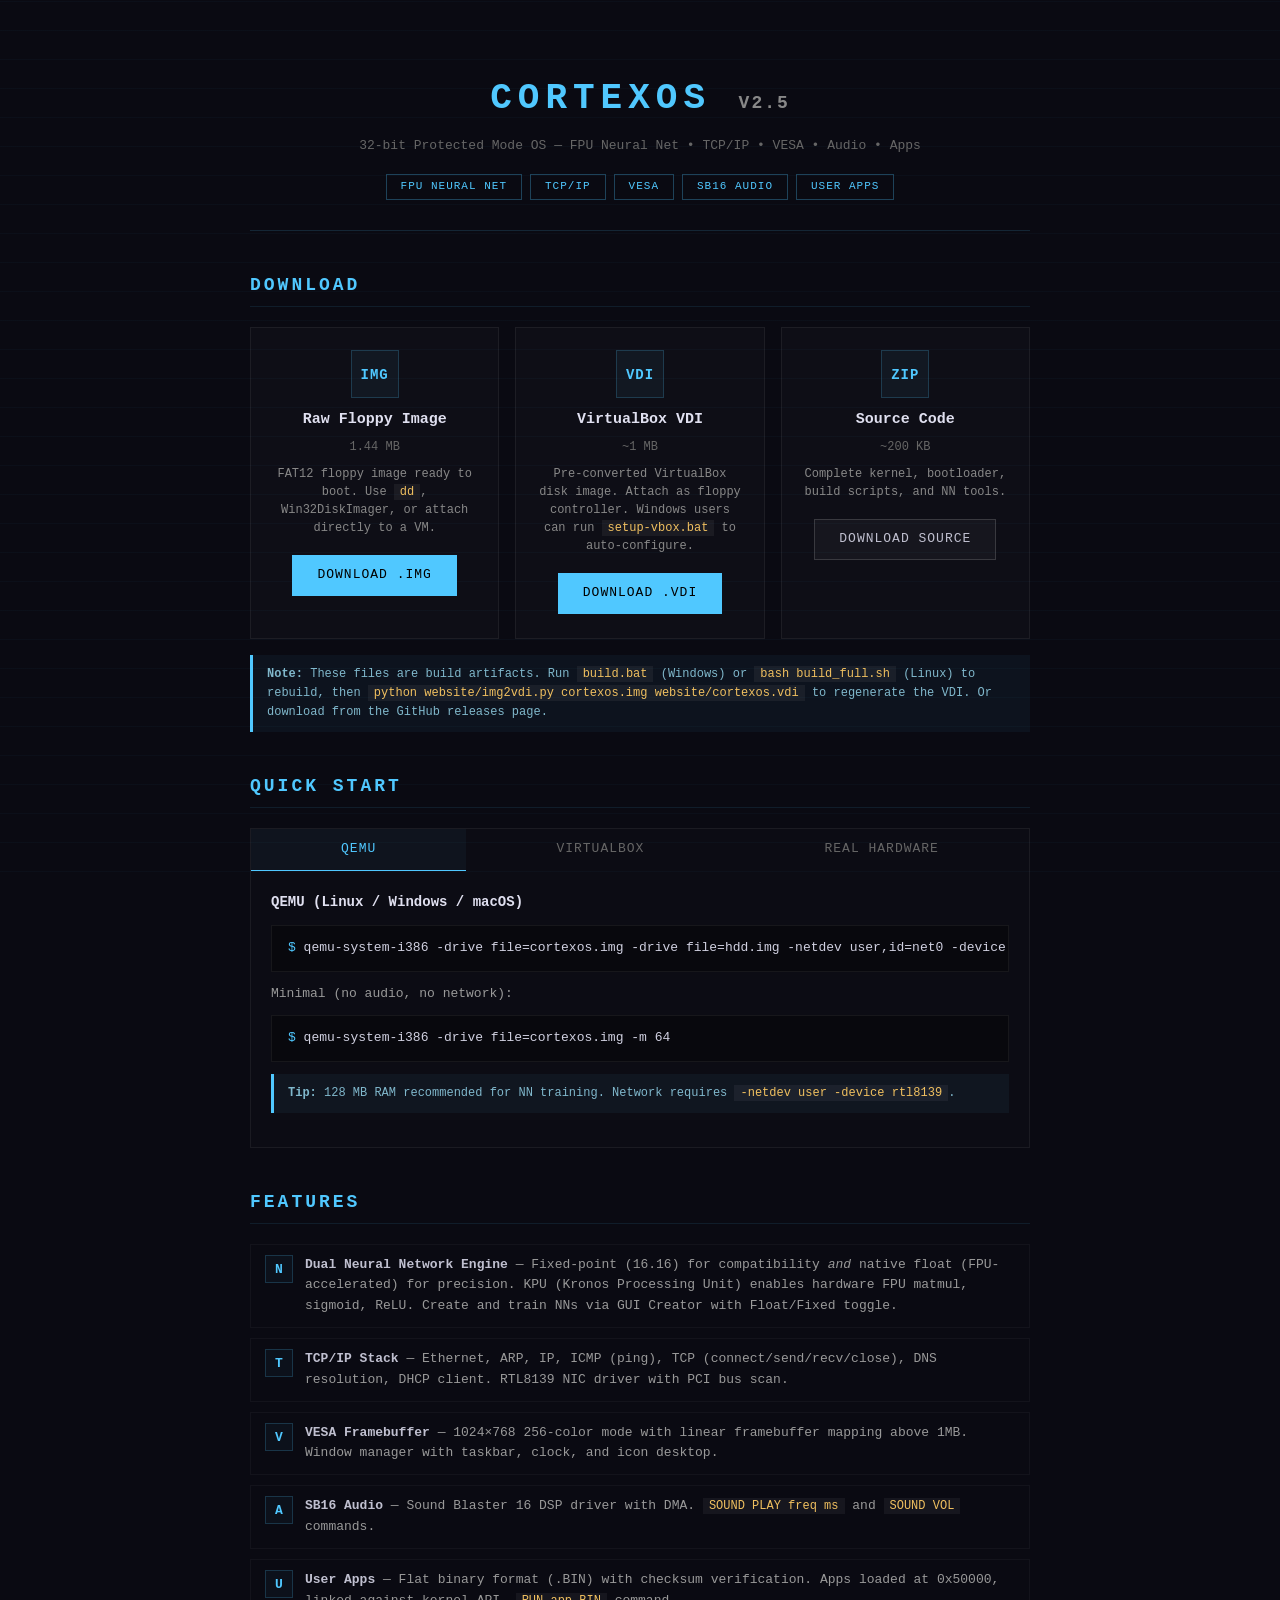
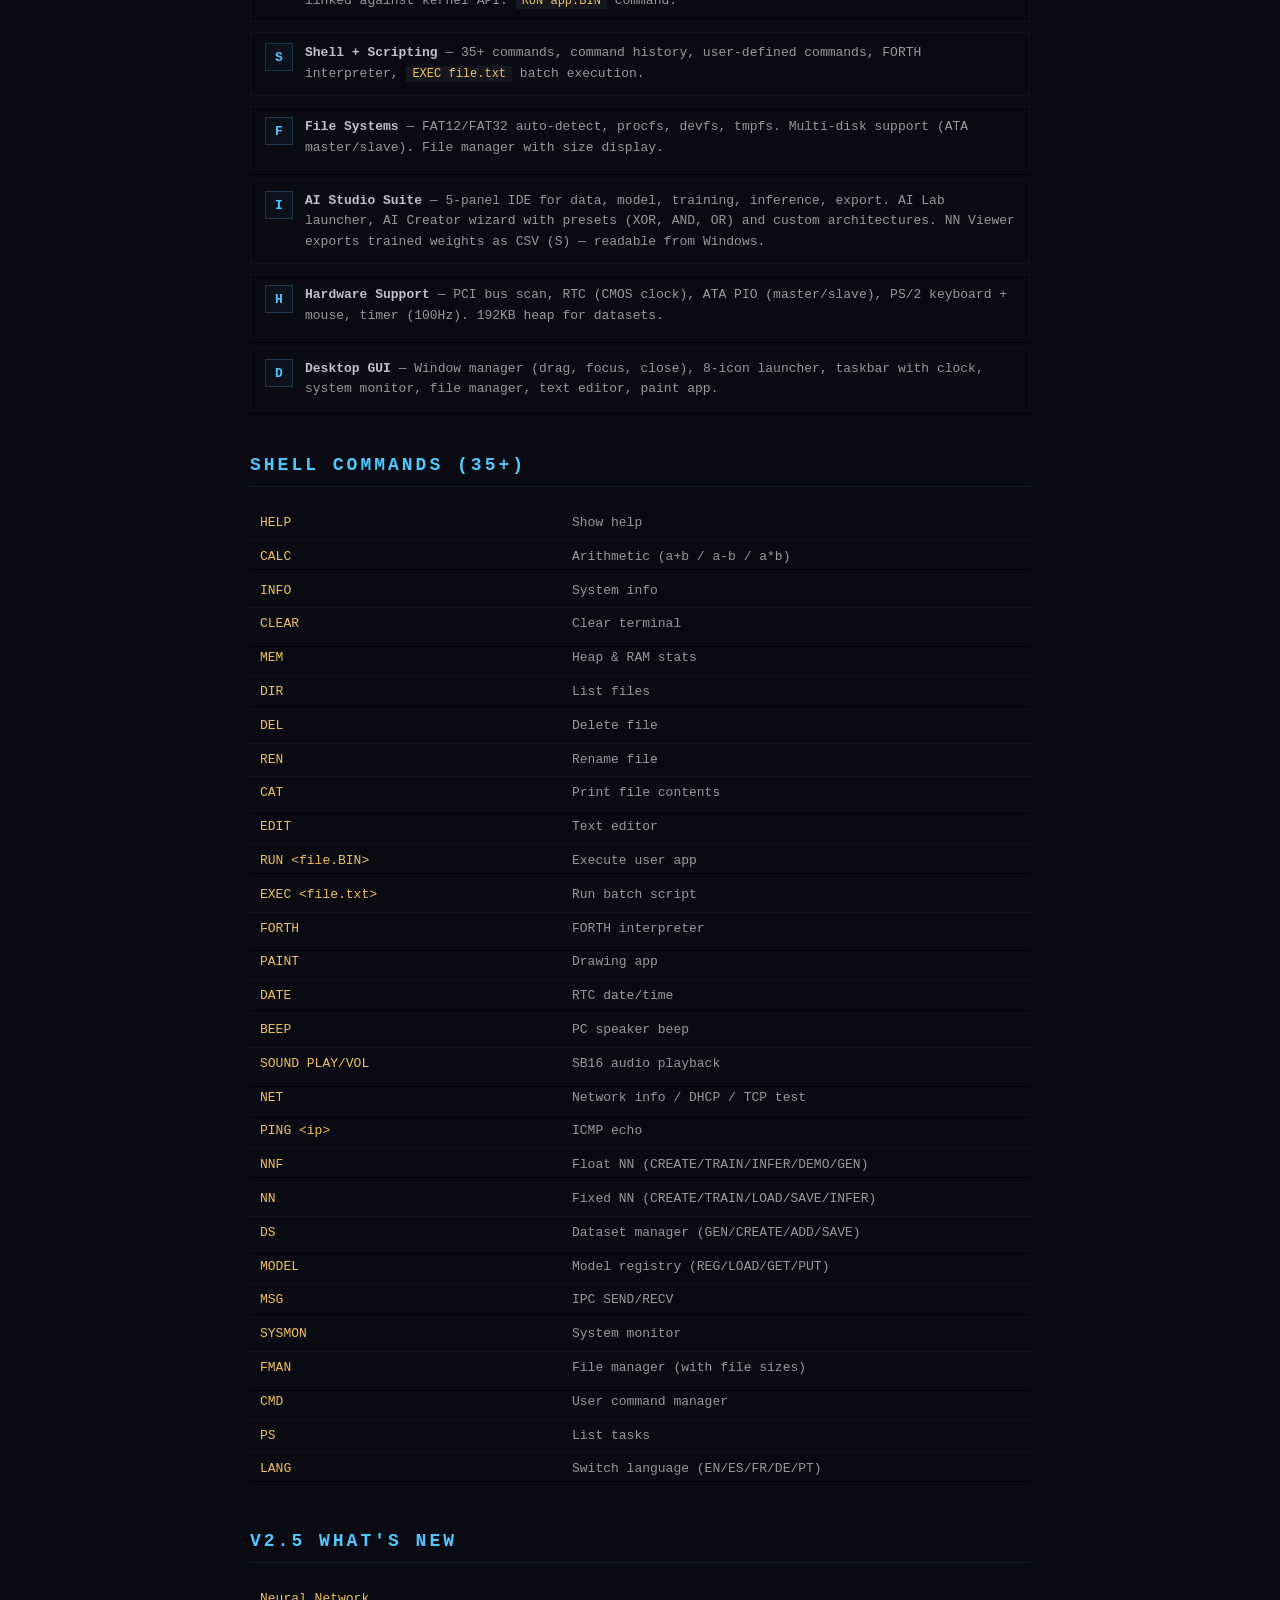
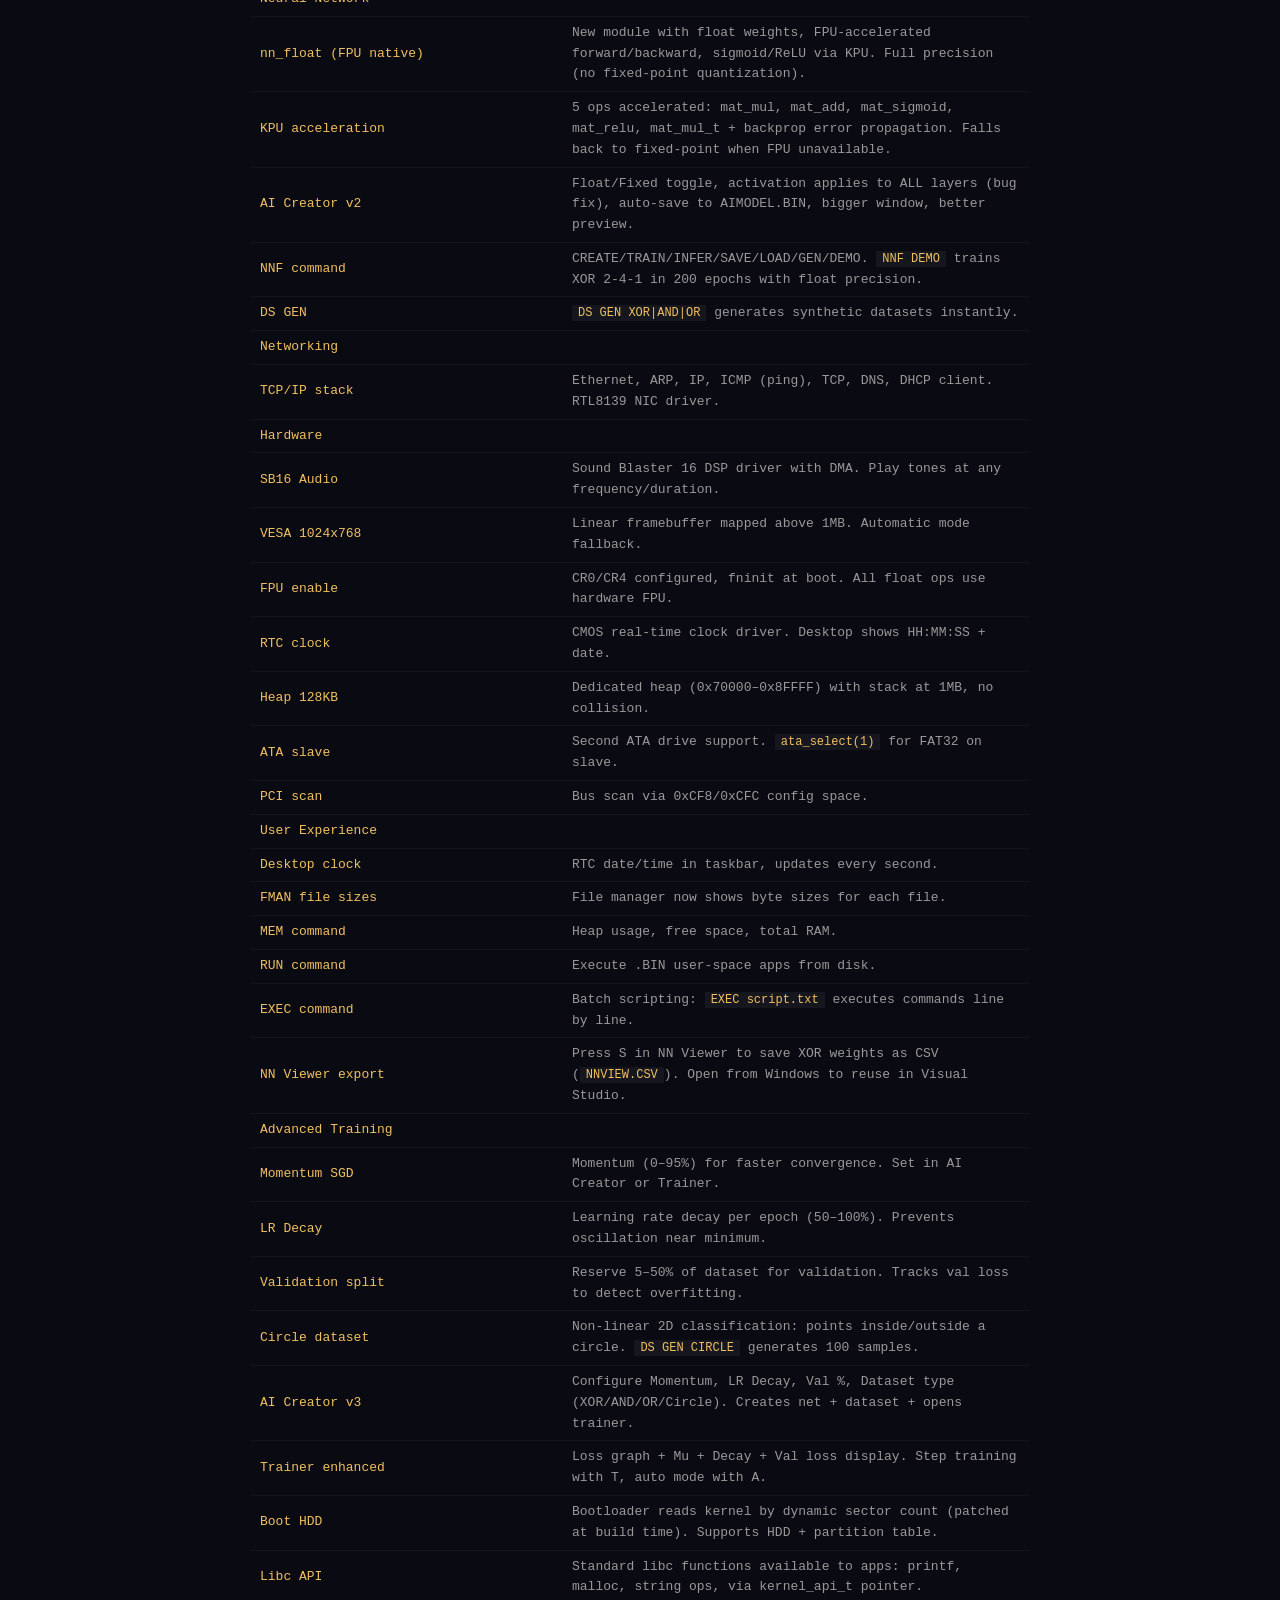
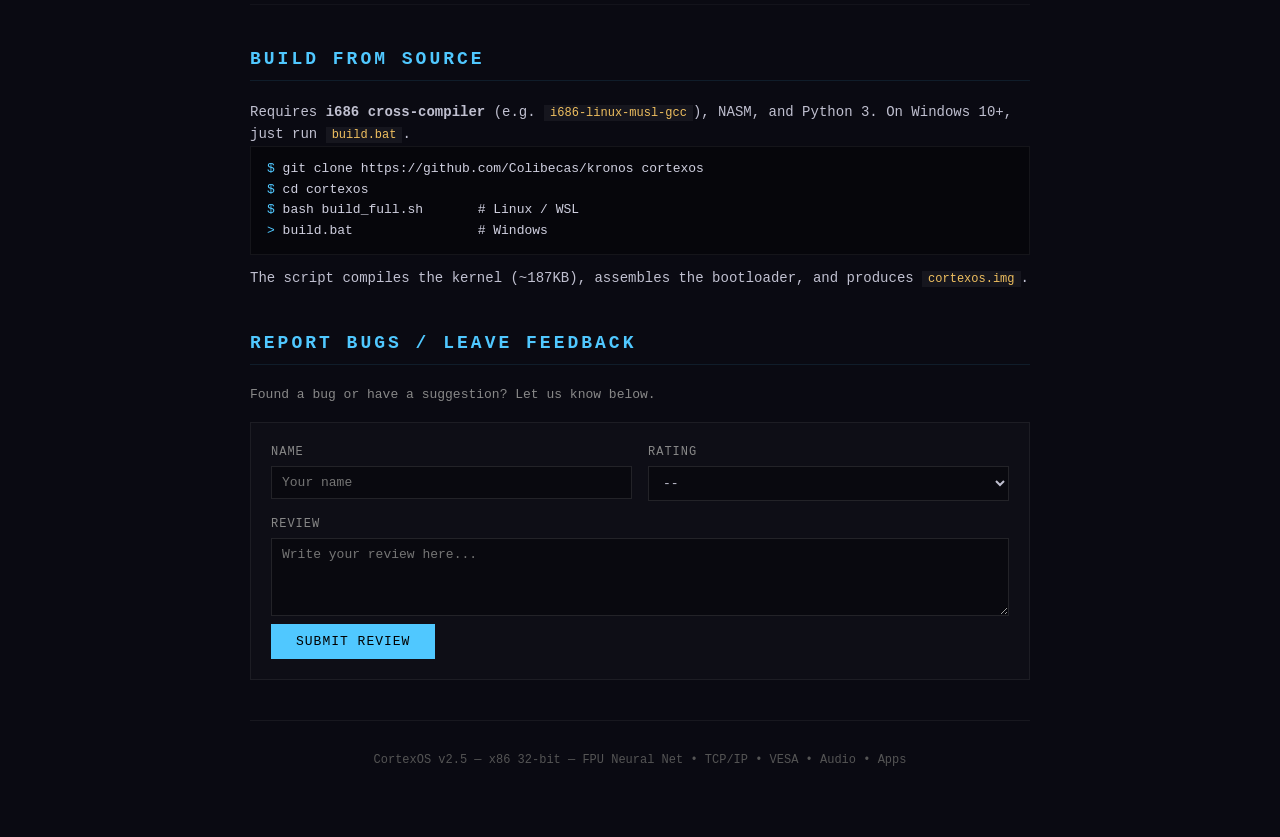
<file: kronos/website/index.html>
<!DOCTYPE html>
<html lang="en">
<head>
<meta charset="UTF-8">
<meta name="viewport" content="width=device-width, initial-scale=1.0">
<title>CortexOS v2.5 - AI-Enhanced x86 OS</title>
<link rel="stylesheet" href="style.css">
</head>
<body>
<div class="bg-lines"></div>
<div class="container">
  <header>
    <div class="logo">
      <h1>CORTEXOS <span class="v">v2.5</span></h1>
      <p class="subtitle">32-bit Protected Mode OS &mdash; FPU Neural Net &bull; TCP/IP &bull; VESA &bull; Audio &bull; Apps</p>
    </div>
    <div class="badge-row">
      <span class="badge">FPU Neural Net</span>
      <span class="badge">TCP/IP</span>
      <span class="badge">VESA</span>
      <span class="badge">SB16 Audio</span>
      <span class="badge">User Apps</span>
    </div>
  </header>

  <section class="section" id="downloads">
    <h2>Download</h2>
    <div class="card-grid">
      <div class="card">
        <div class="card-icon">img</div>
        <h3>Raw Floppy Image</h3>
        <p class="card-size">1.44 MB</p>
        <p class="card-desc">FAT12 floppy image ready to boot. Use <code>dd</code>, Win32DiskImager, or attach directly to a VM.</p>
        <a href="cortexos.img" class="btn btn-primary" download>Download .img</a>
      </div>
      <div class="card">
        <div class="card-icon">vdi</div>
        <h3>VirtualBox VDI</h3>
        <p class="card-size">~1 MB</p>
        <p class="card-desc">Pre-converted VirtualBox disk image. Attach as floppy controller. Windows users can run <code>setup-vbox.bat</code> to auto-configure.</p>
        <a href="cortexos.vdi" class="btn btn-primary" download>Download .vdi</a>
      </div>
      <div class="card">
        <div class="card-icon">zip</div>
        <h3>Source Code</h3>
        <p class="card-size">~200 KB</p>
        <p class="card-desc">Complete kernel, bootloader, build scripts, and NN tools.</p>
        <a href="kronos-src.zip" class="btn" download>Download Source</a>
      </div>
    </div>
    <div class="tip" style="margin-top:16px">
      <strong>Note:</strong> These files are build artifacts. Run <code>build.bat</code> (Windows) or
      <code>bash build_full.sh</code> (Linux) to rebuild, then <code>python website/img2vdi.py cortexos.img website/cortexos.vdi</code>
      to regenerate the VDI. Or download from the GitHub releases page.
    </div>
  </section>

  <section class="section" id="quickstart">
    <h2>Quick Start</h2>
    <div class="tabs">
      <input type="radio" name="tab" id="tab-qemu" checked>
      <label for="tab-qemu" class="tab-label">QEMU</label>
      <input type="radio" name="tab" id="tab-vbox">
      <label for="tab-vbox" class="tab-label">VirtualBox</label>
      <input type="radio" name="tab" id="tab-real">
      <label for="tab-real" class="tab-label">Real Hardware</label>

      <div class="tab-content" id="tab-qemu-c">
        <h3>QEMU (Linux / Windows / macOS)</h3>
        <pre class="code-block"><span class="prompt">$</span> qemu-system-i386 -drive file=cortexos.img -drive file=hdd.img -netdev user,id=net0 -device rtl8139,netdev=net0 -vga std -m 128 -audiodev sdl,id=audio0 -soundhw sb16</pre>
        <p>Minimal (no audio, no network):</p>
        <pre class="code-block"><span class="prompt">$</span> qemu-system-i386 -drive file=cortexos.img -m 64</pre>
        <div class="tip">
          <strong>Tip:</strong> 128 MB RAM recommended for NN training. Network requires <code>-netdev user -device rtl8139</code>.
        </div>
      </div>

      <div class="tab-content" id="tab-vbox-c">
        <h3>VirtualBox Setup</h3>
        <ol class="steps">
          <li>Create a new VM: <strong>Type</strong> = <em>Other</em>, <strong>Version</strong> = <em>Other/Unknown</em> (32-bit).</li>
          <li>Set <strong>RAM</strong> to at least <em>32 MB</em> (64 MB recommended).</li>
          <li><strong>Storage</strong>: Add a floppy controller, attach <code>cortexos.img</code> or <code>cortexos.vdi</code>.</li>
          <li>Alternatively, attach the VDI as an <strong>IDE Primary Slave</strong> (set type to <em>Floppy</em> or <em>IDE</em>).</li>
          <li>In <strong>System &rarr; Motherboard</strong>, enable <em>I/O APIC</em> and <em>Enable EFI (special OS only)</em> if needed.</li>
          <li>Boot the VM.</li>
        </ol>
        <div class="tip">
          <strong>Note:</strong> VirtualBox floppy mode lacks INT 13h extensions. The bootloader detects this automatically and falls back to CHS addressing &mdash; no configuration needed.
        </div>
        <p>You can also convert the image yourself:</p>
        <pre class="code-block"><span class="prompt">$</span> VBoxManage convertfromraw cortexos.img cortexos.vdi --format VDI</pre>
      </div>

      <div class="tab-content" id="tab-real-c">
        <h3>Real Hardware (Floppy / USB)</h3>
        <p>Write the image to a 1.44 MB floppy disk or USB drive:</p>
        <h4>Linux</h4>
        <pre class="code-block"><span class="prompt">$</span> dd if=cortexos.img of=/dev/sdX bs=512 conv=fsync</pre>
        <h4>Windows</h4>
        <pre class="code-block"><span class="prompt">&gt;</span> Win32DiskImager.exe cortexos.img \\.\X:</pre>
        <div class="warning">
          <strong>Warning:</strong> Make sure to select the correct drive. All data on the target will be destroyed.
        </div>
      </div>
    </div>
  </section>

  <section class="section" id="features">
    <h2>Features</h2>
    <div class="feature-grid">
      <div class="feature">
        <span class="feature-icon">N</span>
        <div><strong>Dual Neural Network Engine</strong> &mdash; Fixed-point (16.16) for compatibility <em>and</em> native float (FPU-accelerated) for precision. KPU (Kronos Processing Unit) enables hardware FPU matmul, sigmoid, ReLU. Create and train NNs via GUI Creator with Float/Fixed toggle.</div>
      </div>
      <div class="feature">
        <span class="feature-icon">T</span>
        <div><strong>TCP/IP Stack</strong> &mdash; Ethernet, ARP, IP, ICMP (ping), TCP (connect/send/recv/close), DNS resolution, DHCP client. RTL8139 NIC driver with PCI bus scan.</div>
      </div>
      <div class="feature">
        <span class="feature-icon">V</span>
        <div><strong>VESA Framebuffer</strong> &mdash; 1024&times;768 256-color mode with linear framebuffer mapping above 1MB. Window manager with taskbar, clock, and icon desktop.</div>
      </div>
      <div class="feature">
        <span class="feature-icon">A</span>
        <div><strong>SB16 Audio</strong> &mdash; Sound Blaster 16 DSP driver with DMA. <code>SOUND PLAY freq ms</code> and <code>SOUND VOL</code> commands.</div>
      </div>
      <div class="feature">
        <span class="feature-icon">U</span>
        <div><strong>User Apps</strong> &mdash; Flat binary format (.BIN) with checksum verification. Apps loaded at 0x50000, linked against kernel API. <code>RUN app.BIN</code> command.</div>
      </div>
      <div class="feature">
        <span class="feature-icon">S</span>
        <div><strong>Shell + Scripting</strong> &mdash; 35+ commands, command history, user-defined commands, FORTH interpreter, <code>EXEC file.txt</code> batch execution.</div>
      </div>
      <div class="feature">
        <span class="feature-icon">F</span>
        <div><strong>File Systems</strong> &mdash; FAT12/FAT32 auto-detect, procfs, devfs, tmpfs. Multi-disk support (ATA master/slave). File manager with size display.</div>
      </div>
      <div class="feature">
        <span class="feature-icon">I</span>
        <div><strong>AI Studio Suite</strong> &mdash; 5-panel IDE for data, model, training, inference, export. AI Lab launcher, AI Creator wizard with presets (XOR, AND, OR) and custom architectures. NN Viewer exports trained weights as CSV (<kbd>S</kbd>) &mdash; readable from Windows.</div>
      </div>
      <div class="feature">
        <span class="feature-icon">H</span>
        <div><strong>Hardware Support</strong> &mdash; PCI bus scan, RTC (CMOS clock), ATA PIO (master/slave), PS/2 keyboard + mouse, timer (100Hz). 192KB heap for datasets.</div>
      </div>
      <div class="feature">
        <span class="feature-icon">D</span>
        <div><strong>Desktop GUI</strong> &mdash; Window manager (drag, focus, close), 8-icon launcher, taskbar with clock, system monitor, file manager, text editor, paint app.</div>
      </div>
    </div>
  </section>

  <section class="section" id="commands">
    <h2>Shell Commands (35+)</h2>
    <div class="cmd-table-wrap">
      <table class="cmd-table">
        <tr><td>HELP</td><td>Show help</td></tr>
        <tr><td>CALC</td><td>Arithmetic (a+b / a-b / a*b)</td></tr>
        <tr><td>INFO</td><td>System info</td></tr>
        <tr><td>CLEAR</td><td>Clear terminal</td></tr>
        <tr><td>MEM</td><td>Heap &amp; RAM stats</td></tr>
        <tr><td>DIR</td><td>List files</td></tr>
        <tr><td>DEL</td><td>Delete file</td></tr>
        <tr><td>REN</td><td>Rename file</td></tr>
        <tr><td>CAT</td><td>Print file contents</td></tr>
        <tr><td>EDIT</td><td>Text editor</td></tr>
        <tr><td>RUN &lt;file.BIN&gt;</td><td>Execute user app</td></tr>
        <tr><td>EXEC &lt;file.txt&gt;</td><td>Run batch script</td></tr>
        <tr><td>FORTH</td><td>FORTH interpreter</td></tr>
        <tr><td>PAINT</td><td>Drawing app</td></tr>
        <tr><td>DATE</td><td>RTC date/time</td></tr>
        <tr><td>BEEP</td><td>PC speaker beep</td></tr>
        <tr><td>SOUND PLAY/VOL</td><td>SB16 audio playback</td></tr>
        <tr><td>NET</td><td>Network info / DHCP / TCP test</td></tr>
        <tr><td>PING &lt;ip&gt;</td><td>ICMP echo</td></tr>
        <tr><td>NNF</td><td>Float NN (CREATE/TRAIN/INFER/DEMO/GEN)</td></tr>
        <tr><td>NN</td><td>Fixed NN (CREATE/TRAIN/LOAD/SAVE/INFER)</td></tr>
        <tr><td>DS</td><td>Dataset manager (GEN/CREATE/ADD/SAVE)</td></tr>
        <tr><td>MODEL</td><td>Model registry (REG/LOAD/GET/PUT)</td></tr>
        <tr><td>MSG</td><td>IPC SEND/RECV</td></tr>
        <tr><td>SYSMON</td><td>System monitor</td></tr>
        <tr><td>FMAN</td><td>File manager (with file sizes)</td></tr>
        <tr><td>CMD</td><td>User command manager</td></tr>
        <tr><td>PS</td><td>List tasks</td></tr>
        <tr><td>LANG</td><td>Switch language (EN/ES/FR/DE/PT)</td></tr>
      </table>
    </div>
  </section>

  <section class="section" id="changelog">
    <h2>v2.5 What's New</h2>
    <div class="cmd-table-wrap">
      <table class="cmd-table">
        <tr><td class="h">Neural Network</td><td></td></tr>
        <tr><td>nn_float (FPU native)</td><td>New module with float weights, FPU-accelerated forward/backward, sigmoid/ReLU via KPU. Full precision (no fixed-point quantization).</td></tr>
        <tr><td>KPU acceleration</td><td>5 ops accelerated: mat_mul, mat_add, mat_sigmoid, mat_relu, mat_mul_t + backprop error propagation. Falls back to fixed-point when FPU unavailable.</td></tr>
        <tr><td>AI Creator v2</td><td>Float/Fixed toggle, activation applies to ALL layers (bug fix), auto-save to AIMODEL.BIN, bigger window, better preview.</td></tr>
        <tr><td>NNF command</td><td>CREATE/TRAIN/INFER/SAVE/LOAD/GEN/DEMO. <code>NNF DEMO</code> trains XOR 2-4-1 in 200 epochs with float precision.</td></tr>
        <tr><td>DS GEN</td><td><code>DS GEN XOR|AND|OR</code> generates synthetic datasets instantly.</td></tr>
        <tr><td class="h">Networking</td><td></td></tr>
        <tr><td>TCP/IP stack</td><td>Ethernet, ARP, IP, ICMP (ping), TCP, DNS, DHCP client. RTL8139 NIC driver.</td></tr>
        <tr><td class="h">Hardware</td><td></td></tr>
        <tr><td>SB16 Audio</td><td>Sound Blaster 16 DSP driver with DMA. Play tones at any frequency/duration.</td></tr>
        <tr><td>VESA 1024x768</td><td>Linear framebuffer mapped above 1MB. Automatic mode fallback.</td></tr>
        <tr><td>FPU enable</td><td>CR0/CR4 configured, fninit at boot. All float ops use hardware FPU.</td></tr>
        <tr><td>RTC clock</td><td>CMOS real-time clock driver. Desktop shows HH:MM:SS + date.</td></tr>
        <tr><td>Heap 128KB</td><td>Dedicated heap (0x70000&ndash;0x8FFFF) with stack at 1MB, no collision.</td></tr>
        <tr><td>ATA slave</td><td>Second ATA drive support. <code>ata_select(1)</code> for FAT32 on slave.</td></tr>
        <tr><td>PCI scan</td><td>Bus scan via 0xCF8/0xCFC config space.</td></tr>
        <tr><td class="h">User Experience</td><td></td></tr>
        <tr><td>Desktop clock</td><td>RTC date/time in taskbar, updates every second.</td></tr>
        <tr><td>FMAN file sizes</td><td>File manager now shows byte sizes for each file.</td></tr>
        <tr><td>MEM command</td><td>Heap usage, free space, total RAM.</td></tr>
        <tr><td>RUN command</td><td>Execute .BIN user-space apps from disk.</td></tr>
        <tr><td>EXEC command</td><td>Batch scripting: <code>EXEC script.txt</code> executes commands line by line.</td></tr>
        <tr><td>NN Viewer export</td><td>Press <kbd>S</kbd> in NN Viewer to save XOR weights as CSV (<code>NNVIEW.CSV</code>). Open from Windows to reuse in Visual Studio.</td></tr>
        <tr><td class="h">Advanced Training</td><td></td></tr>
        <tr><td>Momentum SGD</td><td>Momentum (0–95%) for faster convergence. Set in AI Creator or Trainer.</td></tr>
        <tr><td>LR Decay</td><td>Learning rate decay per epoch (50–100%). Prevents oscillation near minimum.</td></tr>
        <tr><td>Validation split</td><td>Reserve 5–50% of dataset for validation. Tracks val loss to detect overfitting.</td></tr>
        <tr><td>Circle dataset</td><td>Non-linear 2D classification: points inside/outside a circle. <code>DS GEN CIRCLE</code> generates 100 samples.</td></tr>
        <tr><td>AI Creator v3</td><td>Configure Momentum, LR Decay, Val %, Dataset type (XOR/AND/OR/Circle). Creates net + dataset + opens trainer.</td></tr>
        <tr><td>Trainer enhanced</td><td>Loss graph + Mu + Decay + Val loss display. Step training with <kbd>T</kbd>, auto mode with <kbd>A</kbd>.</td></tr>
        <tr><td>Boot HDD</td><td>Bootloader reads kernel by dynamic sector count (patched at build time). Supports HDD + partition table.</td></tr>
        <tr><td>Libc API</td><td>Standard libc functions available to apps: printf, malloc, string ops, via kernel_api_t pointer.</td></tr>
      </table>
    </div>
  </section>

  <section class="section" id="build">
    <h2>Build from Source</h2>
    <p>Requires <strong>i686 cross-compiler</strong> (e.g. <code>i686-linux-musl-gcc</code>), NASM, and Python 3. On Windows 10+, just run <code>build.bat</code>.</p>
    <pre class="code-block"><span class="prompt">$</span> git clone https://github.com/Colibecas/kronos cortexos
<span class="prompt">$</span> cd cortexos
<span class="prompt">$</span> bash build_full.sh       # Linux / WSL
<span class="prompt">&gt;</span> build.bat                # Windows</pre>
    <p>The script compiles the kernel (~187KB), assembles the bootloader, and produces <code>cortexos.img</code>.</p>
  </section>

  <section class="section" id="reviews">
    <h2>Report Bugs / Leave Feedback</h2>
    <p style="color:#888;font-size:13px;margin-bottom:16px;">Found a bug or have a suggestion? Let us know below.</p>

    <form id="review-form" class="review-form" onsubmit="submitReview(event)">
      <input type="hidden" name="access_key" id="ak" value="837dbd7f-bce4-4cdf-ac93-8aff250476c8">
      <input type="hidden" name="subject" value="New KronOS Review">

      <div class="form-row">
        <div class="form-group">
          <label for="name">Name</label>
          <input type="text" name="name" id="name" placeholder="Your name" required>
        </div>
        <div class="form-group">
          <label for="rating">Rating</label>
          <select name="rating" id="rating" required>
            <option value="">--</option>
            <option value="5">5 - Excellent</option>
            <option value="4">4 - Good</option>
            <option value="3">3 - Average</option>
            <option value="2">2 - Poor</option>
            <option value="1">1 - Terrible</option>
          </select>
        </div>
      </div>
      <div class="form-group">
        <label for="message">Review</label>
        <textarea name="message" id="message" rows="4" placeholder="Write your review here..." required></textarea>
      </div>
      <button type="submit" class="btn btn-primary" id="submit-btn">Submit Review</button>
      <div id="review-thanks" style="display:none;color:#50c8ff;font-size:14px;margin-top:12px;">Thanks! Your review was sent.</div>
      <div id="review-error" style="display:none;color:#f44;font-size:14px;margin-top:12px;">Error sending review. Try again later.</div>
    </form>
  </section>

  <footer>
    <p>CortexOS v2.5 &mdash; x86 32-bit &mdash; FPU Neural Net &bull; TCP/IP &bull; VESA &bull; Audio &bull; Apps</p>
  </footer>
</div>

<script>
async function submitReview(e) {
  e.preventDefault();
  var btn = document.getElementById('submit-btn');
  btn.disabled = true; btn.textContent = 'Sending...';
  var data = new FormData(document.getElementById('review-form'));
  try {
    var r = await fetch('https://api.web3forms.com/submit', { method:'POST', body:data });
    var j = await r.json();
    if (j.success) {
      document.getElementById('review-thanks').style.display = 'block';
      document.getElementById('review-error').style.display = 'none';
      document.getElementById('review-form').reset();
    } else {
      document.getElementById('review-error').style.display = 'block';
    }
  } catch(e) {
    document.getElementById('review-error').style.display = 'block';
  }
  btn.disabled = false; btn.textContent = 'Submit Review';
}
</script>
</body>
</html>
</file>
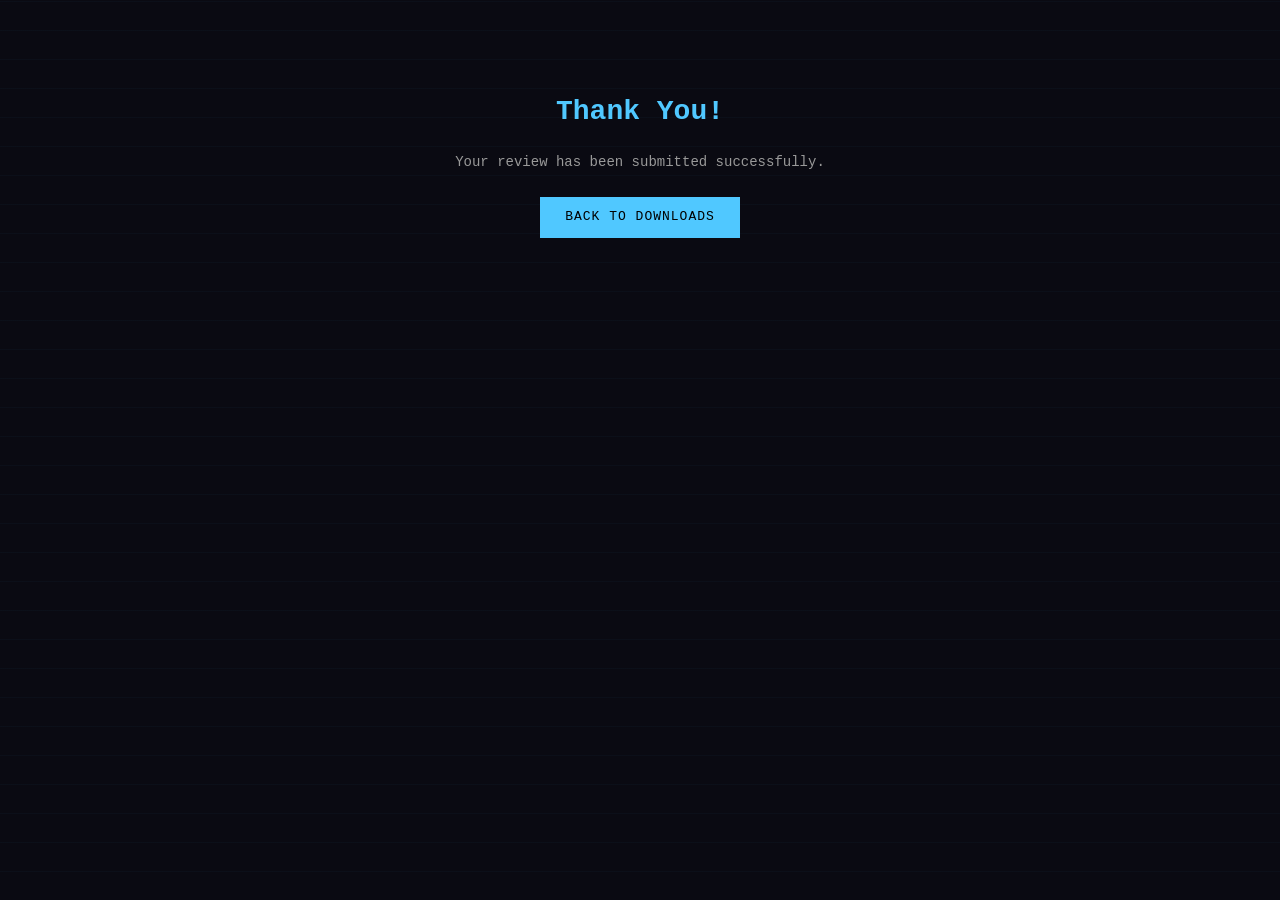
<file: kronos/website/thanks.html>
<!DOCTYPE html>
<html lang="en">
<head>
<meta charset="UTF-8">
<meta name="viewport" content="width=device-width, initial-scale=1.0">
<title>Thanks - KronOS</title>
<link rel="stylesheet" href="style.css">
<style>
  .thanks { text-align: center; padding: 60px 20px; }
  .thanks h1 { font-size: 28px; color: #50c8ff; margin-bottom: 16px; }
  .thanks p { color: #999; font-size: 14px; margin-bottom: 24px; }
</style>
</head>
<body>
<div class="bg-lines"></div>
<div class="container">
  <div class="thanks">
    <h1>Thank You!</h1>
    <p>Your review has been submitted successfully.</p>
    <a href="index.html" class="btn btn-primary">Back to Downloads</a>
  </div>
</div>
</body>
</html>
</file>
<file: kronos/website/style.css>
* { margin: 0; padding: 0; box-sizing: border-box; }
body {
  background: #0a0a12;
  color: #c0c0d0;
  font-family: 'Consolas', 'Courier New', monospace;
  font-size: 14px;
  line-height: 1.6;
  min-height: 100vh;
}
.bg-lines {
  position: fixed; inset: 0; z-index: 0;
  background: repeating-linear-gradient(
    0deg, transparent, transparent 28px, rgba(80,200,255,0.03) 28px, rgba(80,200,255,0.03) 29px
  );
  pointer-events: none;
}
.container {
  max-width: 820px;
  margin: 0 auto;
  padding: 30px 20px 60px;
  position: relative;
  z-index: 1;
}

/* Header */
header {
  text-align: center;
  margin-bottom: 40px;
  padding: 40px 20px 30px;
  border-bottom: 1px solid rgba(80,200,255,0.15);
}
.logo h1 {
  font-size: 36px;
  font-weight: 700;
  color: #50c8ff;
  letter-spacing: 6px;
  text-transform: uppercase;
}
.logo .v {
  color: #888;
  font-size: 18px;
  letter-spacing: 2px;
}
.subtitle {
  color: #666;
  font-size: 13px;
  margin-top: 8px;
}
.badge-row { margin-top: 18px; display: flex; justify-content: center; gap: 8px; flex-wrap: wrap; }
.badge {
  display: inline-block;
  padding: 3px 14px;
  border: 1px solid rgba(80,200,255,0.3);
  color: #50c8ff;
  font-size: 11px;
  text-transform: uppercase;
  letter-spacing: 1px;
}
.badge:hover { background: rgba(80,200,255,0.08); }

/* Sections */
.section { margin-bottom: 40px; }
.section h2 {
  font-size: 18px;
  color: #50c8ff;
  text-transform: uppercase;
  letter-spacing: 3px;
  margin-bottom: 20px;
  padding-bottom: 6px;
  border-bottom: 1px solid rgba(80,200,255,0.1);
}

/* Cards */
.card-grid {
  display: grid;
  grid-template-columns: repeat(auto-fit, minmax(220px, 1fr));
  gap: 16px;
}
.card {
  background: rgba(255,255,255,0.02);
  border: 1px solid rgba(255,255,255,0.06);
  padding: 22px 20px 24px;
  text-align: center;
  transition: border-color 0.2s, background 0.2s;
}
.card:hover {
  border-color: rgba(80,200,255,0.3);
  background: rgba(80,200,255,0.03);
}
.card-icon {
  width: 48px;
  height: 48px;
  line-height: 48px;
  margin: 0 auto 10px;
  font-size: 14px;
  font-weight: 700;
  text-transform: uppercase;
  letter-spacing: 1px;
  color: #50c8ff;
  border: 1px solid rgba(80,200,255,0.2);
  background: rgba(80,200,255,0.05);
}
.card h3 { font-size: 15px; margin-bottom: 6px; color: #e0e0f0; }
.card-size { font-size: 12px; color: #666; margin-bottom: 8px; }
.card-desc { font-size: 12px; color: #888; margin-bottom: 18px; line-height: 1.5; }
code {
  background: rgba(255,255,255,0.05);
  padding: 1px 6px;
  font-size: 12px;
  color: #f0c060;
}

/* Buttons */
.btn {
  display: inline-block;
  padding: 9px 24px;
  font-family: inherit;
  font-size: 13px;
  text-transform: uppercase;
  letter-spacing: 1px;
  text-decoration: none;
  color: #c0c0d0;
  border: 1px solid rgba(255,255,255,0.15);
  background: rgba(255,255,255,0.03);
  cursor: pointer;
  transition: background 0.2s, border-color 0.2s, color 0.2s;
}
.btn:hover { background: rgba(255,255,255,0.07); border-color: rgba(255,255,255,0.25); }
.btn-primary {
  color: #000;
  background: #50c8ff;
  border-color: #50c8ff;
}
.btn-primary:hover {
  background: #3db0e8;
  border-color: #3db0e8;
  color: #000;
}

/* Tabs */
.tabs {
  display: flex;
  flex-wrap: wrap;
  border: 1px solid rgba(255,255,255,0.06);
  background: rgba(255,255,255,0.01);
}
.tabs input[type="radio"] { display: none; }
.tab-label {
  flex: 1 1 auto;
  padding: 10px 16px;
  text-align: center;
  font-size: 13px;
  text-transform: uppercase;
  letter-spacing: 1px;
  color: #666;
  border-bottom: 1px solid transparent;
  cursor: pointer;
  user-select: none;
  transition: color 0.2s, border-color 0.2s, background 0.2s;
}
.tab-label:hover { color: #999; background: rgba(255,255,255,0.02); }
.tabs input:checked + .tab-label {
  color: #50c8ff;
  border-bottom-color: #50c8ff;
  background: rgba(80,200,255,0.04);
}
.tab-content {
  display: none;
  padding: 20px;
  width: 100%;
}
#tab-qemu:checked ~ #tab-qemu-c,
#tab-vbox:checked ~ #tab-vbox-c,
#tab-real:checked ~ #tab-real-c { display: block; }
.tab-content h3 { font-size: 14px; margin-bottom: 12px; color: #e0e0f0; }
.tab-content h4 { font-size: 13px; margin: 14px 0 6px; color: #aaa; }
.tab-content p { margin-bottom: 10px; font-size: 13px; color: #999; }

/* Steps */
.steps { padding-left: 20px; font-size: 13px; color: #999; }
.steps li { margin-bottom: 8px; }
.steps li strong { color: #c0c0d0; }
.steps li em { color: #50c8ff; font-style: normal; }

/* Code blocks */
.code-block {
  background: rgba(0,0,0,0.35);
  border: 1px solid rgba(255,255,255,0.06);
  padding: 12px 16px;
  font-size: 13px;
  font-family: inherit;
  overflow-x: auto;
  margin-bottom: 12px;
  white-space: pre;
  tab-size: 4;
  color: #d0d0e0;
}
.code-block .prompt { color: #50c8ff; user-select: none; }
.code-block .prompt-alt { color: #f0c060; user-select: none; }

/* Tips & Warnings */
.tip, .warning {
  padding: 10px 14px;
  font-size: 12px;
  margin-bottom: 14px;
}
.tip {
  border-left: 3px solid #50c8ff;
  background: rgba(80,200,255,0.05);
  color: #80b8cc;
}
.warning {
  border-left: 3px solid #f07050;
  background: rgba(240,112,80,0.06);
  color: #d09070;
}

/* Features */
.feature-grid { display: grid; gap: 10px; }
.feature {
  display: flex;
  align-items: flex-start;
  gap: 12px;
  padding: 10px 14px;
  border: 1px solid rgba(255,255,255,0.04);
  font-size: 13px;
  color: #999;
}
.feature:hover { border-color: rgba(80,200,255,0.12); }
.feature-icon {
  flex-shrink: 0;
  width: 28px;
  height: 28px;
  line-height: 28px;
  text-align: center;
  font-size: 13px;
  font-weight: 700;
  color: #50c8ff;
  border: 1px solid rgba(80,200,255,0.2);
  background: rgba(80,200,255,0.04);
}
.feature strong { color: #c0c0d0; }

/* Commands table */
.cmd-table-wrap { overflow-x: auto; }
.cmd-table { width: 100%; border-collapse: collapse; font-size: 13px; }
.cmd-table tr { border-bottom: 1px solid rgba(255,255,255,0.04); }
.cmd-table td:first-child {
  width: 40%;
  padding: 6px 10px;
  color: #f0c060;
  white-space: nowrap;
}
.cmd-table td:last-child {
  padding: 6px 10px;
  color: #999;
}
.cmd-table tr:hover { background: rgba(255,255,255,0.02); }

/* Reviews */
.review-form {
  background: rgba(255,255,255,0.02);
  border: 1px solid rgba(255,255,255,0.06);
  padding: 20px;
  margin-bottom: 24px;
}
.form-row {
  display: flex;
  gap: 16px;
  margin-bottom: 14px;
}
.form-group {
  flex: 1;
}
.form-group label {
  display: block;
  font-size: 12px;
  text-transform: uppercase;
  letter-spacing: 1px;
  color: #888;
  margin-bottom: 4px;
}
.form-group input,
.form-group select,
.form-group textarea {
  width: 100%;
  padding: 8px 10px;
  font-family: inherit;
  font-size: 13px;
  color: #c0c0d0;
  background: rgba(0,0,0,0.3);
  border: 1px solid rgba(255,255,255,0.1);
  outline: none;
  transition: border-color 0.2s;
}
.form-group input:focus,
.form-group select:focus,
.form-group textarea:focus {
  border-color: #50c8ff;
}
.form-group textarea {
  resize: vertical;
}
.review-list {
  display: grid;
  gap: 12px;
}
.review-card {
  padding: 14px 16px;
  border: 1px solid rgba(255,255,255,0.04);
  font-size: 13px;
}
.review-card:hover {
  border-color: rgba(80,200,255,0.12);
}
.review-header {
  display: flex;
  align-items: center;
  gap: 10px;
  margin-bottom: 6px;
}
.review-name {
  color: #e0e0f0;
  font-weight: 700;
}
.review-stars {
  color: #f0c060;
  letter-spacing: 2px;
  font-size: 14px;
}
.review-date {
  margin-left: auto;
  color: #555;
  font-size: 11px;
}
.review-text {
  color: #999;
  line-height: 1.5;
}

/* Footer */
footer {
  text-align: center;
  padding-top: 30px;
  border-top: 1px solid rgba(255,255,255,0.06);
  font-size: 12px;
  color: #555;
}

/* Responsive */
@media (max-width: 600px) {
  .logo h1 { font-size: 28px; }
  .card-grid { grid-template-columns: 1fr; }
  .tab-label { font-size: 11px; padding: 8px 10px; }
}
</file>
